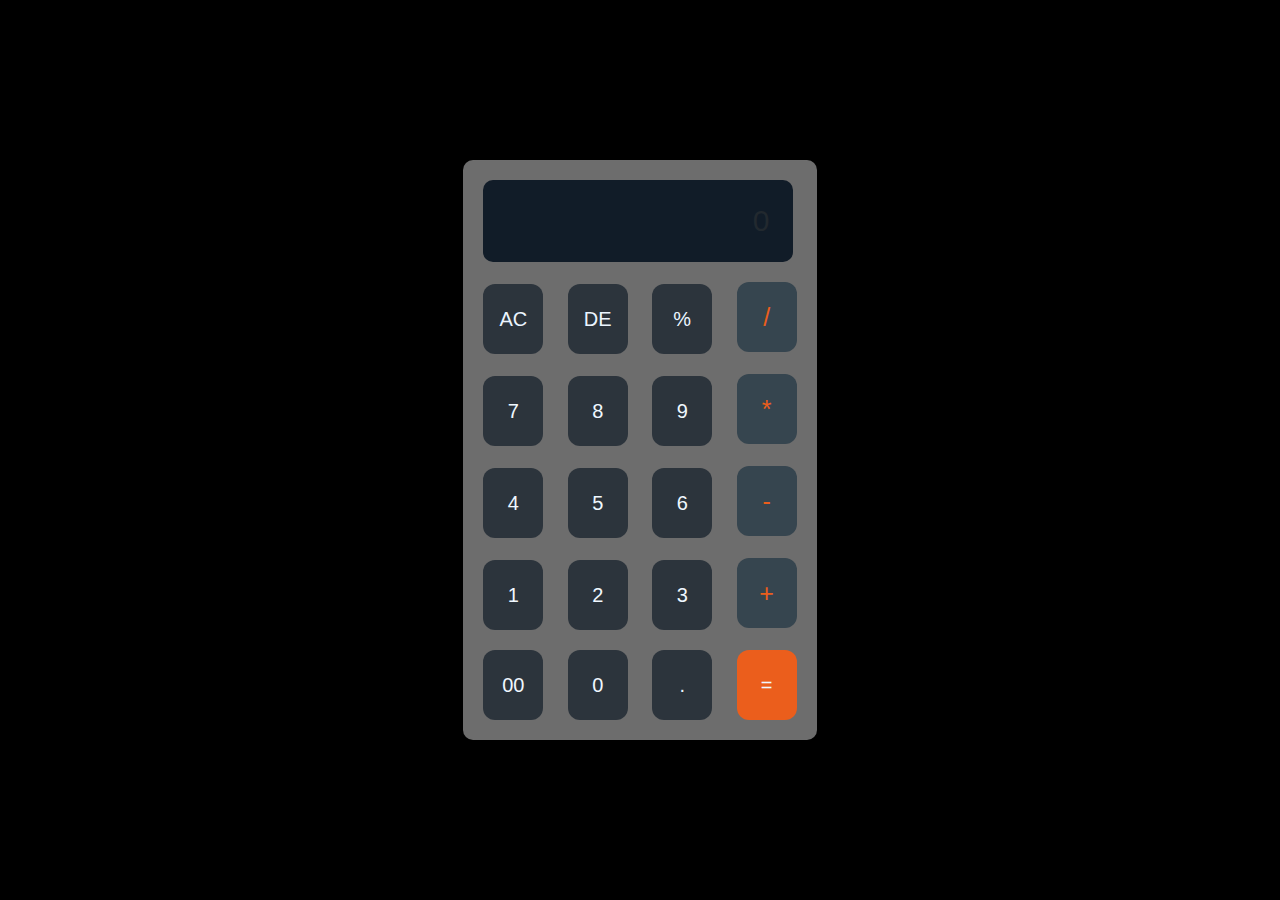
<file: Task 1 Calculator/index.html>
<!DOCTYPE html>
<html lang="en">

<head>
    <meta charset="UTF-8">
    <meta http-equiv="X-UA-Compatible" content="IE=edge">
    <meta name="viewport" content="width=device-width, initial-scale=1.0">
    <link rel="stylesheet" href="style.css">
    <title>Calculator</title>
</head>

<body>
    <div class="container">
        <div class="calculator">
            <input type="text" placeholder="0">
            <div>
                <button class="operator">AC</button>
                <button class="operator">DE</button>
                <button class="operator">%</button>
                <button class="myoperator">/</button>
            </div>
            <div>
                <button>7</button>
                <button>8</button>
                <button>9</button>
                <button class="myoperator">*</button>
            </div>
            <div>
                <button>4</button>
                <button>5</button>
                <button>6</button>
                <button class="myoperator">-</button>
            </div>
            <div>
                <button>1</button>
                <button>2</button>
                <button>3</button>
                <button class="myoperator">+</button>
            </div>
            <div>
                <button>00</button>
                <button>0</button>
                <button class="operator">.</button>
                <button class="equal">=</button>
            </div>

        </div>
    </div>
    <script src="script.js"></script>
</body>

</html>
</file>
<file: Task 1 Calculator/style.css>
* {
    margin: 0;
    padding: 0;
    box-sizing: border-box;
    font-family: Arial, Helvetica, sans-serif;
}

.container {
    width: 100%;
    height: 100vh;
    background-color: #000000;
    display: flex;
    align-items: center;
    justify-content: center;
}

.calculator {
    background: #6d6d6d;
    padding: 10px;
    border-radius: 10px;
}

input {

    border: 0;
    width: 310px;
    padding: 24px;
    border-radius: 10px;
    font-size: 30px;
    text-align: right;
    background: #111c28;
    color: #fbfbfb;
    cursor: pointer;
    margin: 10px;
}

input::placeholder {
    color: #22292f;

}

button {
    background-color: #141e29b8;
    color: aliceblue;
    margin: 10px;
    font-size: 20px;
    width: 60px;
    height: 70px;
    border: 2px;
    border-radius: 12px;
    cursor: pointer;


}

.operator {
    color: #ebf5ff;
}

.myoperator {
    font-size: 25px;
    background-color: #36454f;
    color: #eb5e1c;

}

.equal {
    background-color: #eb5e1c;
}
</file>
